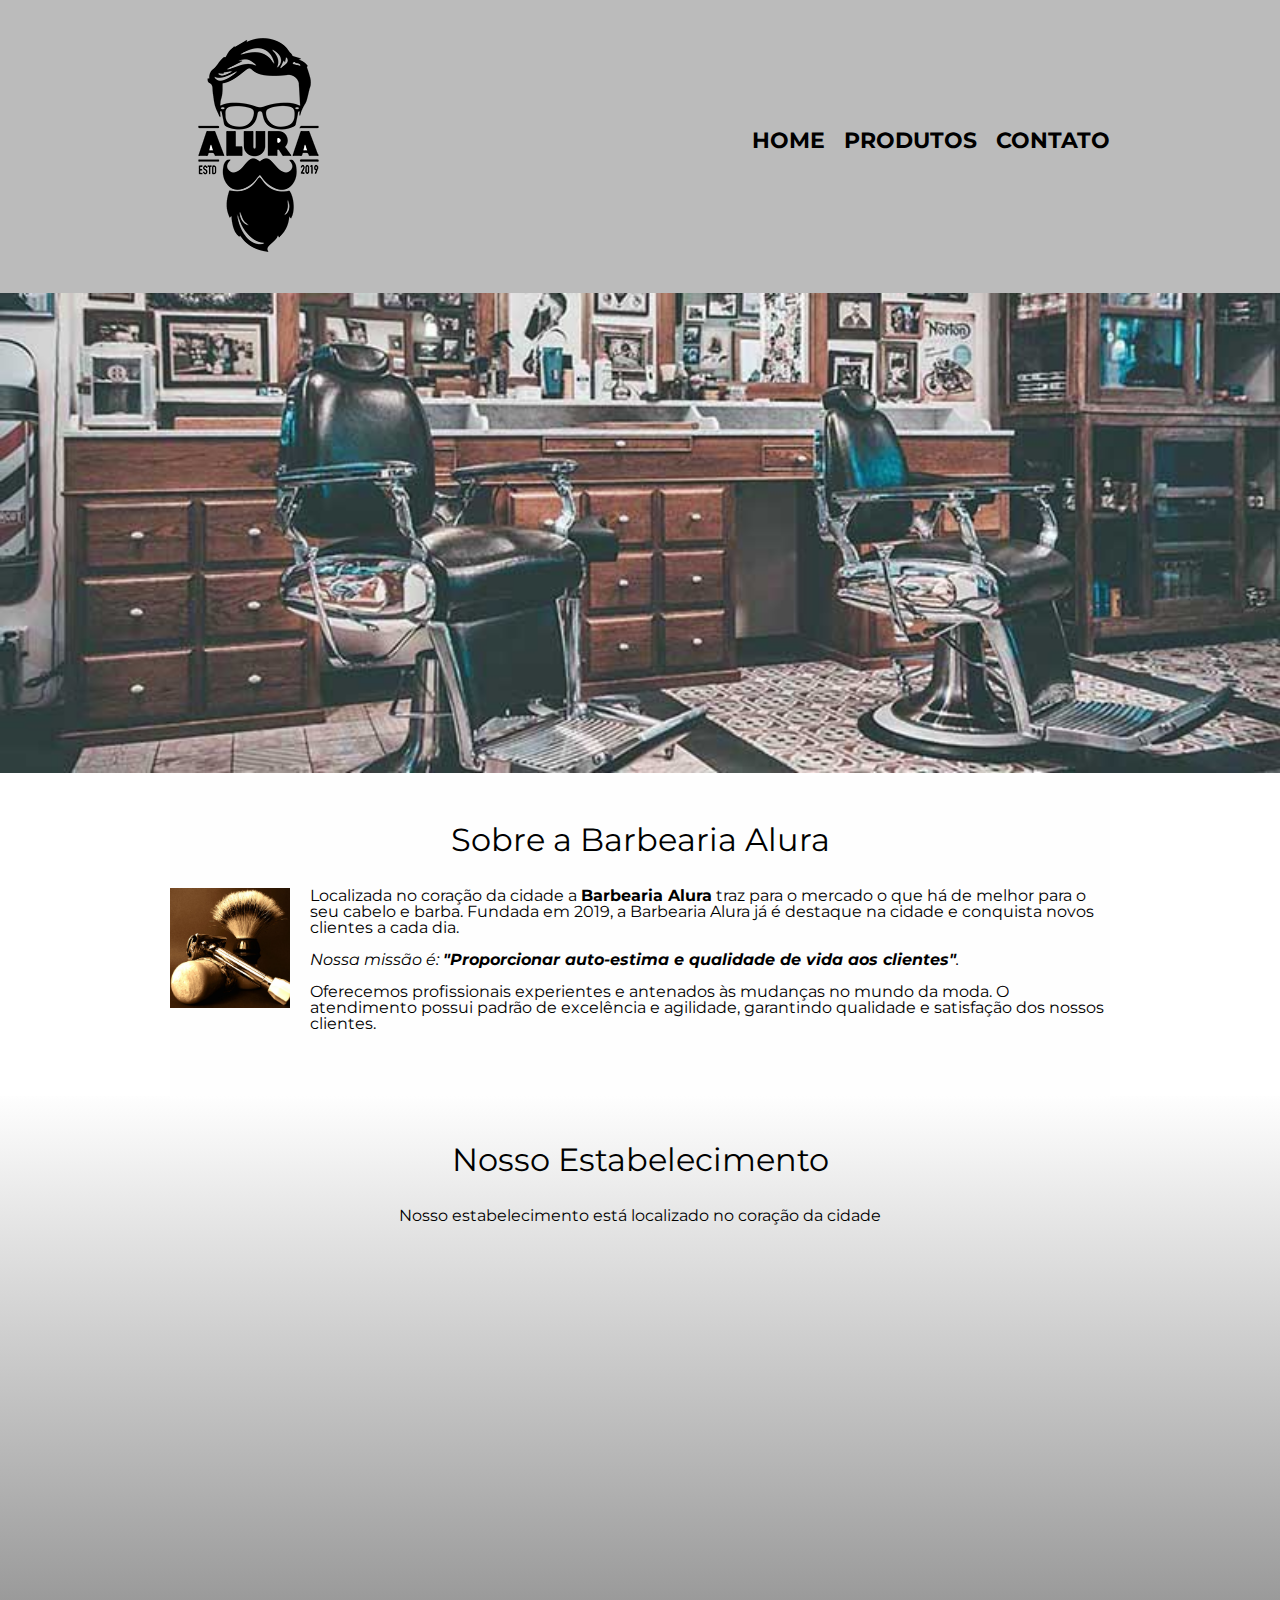
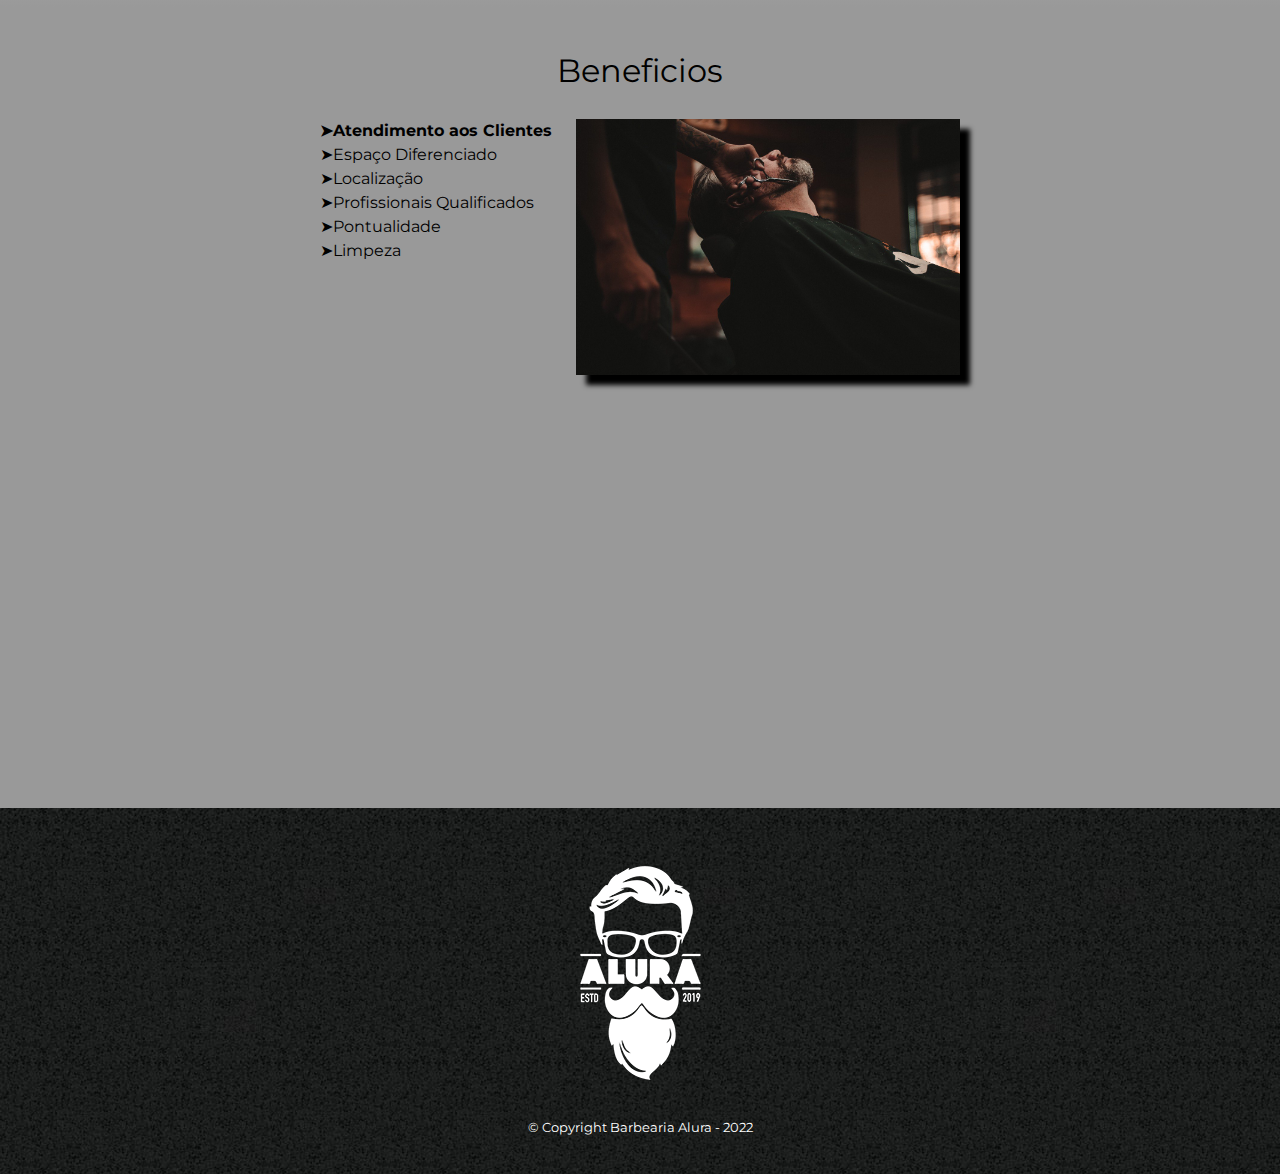
<file: index.html>
<!DOCTYPE html>
<html lang="pt-br">
    <head>
        <meta charset="UTF-8">
        <meta name="viewport" content="width=device-width", initial-scale="1.0">
        <title>Barbearia Alura</title>
        
        <link rel="stylesheet" href="css/reset.css">
        <link rel="stylesheet" href="css/style.css">
        <link href="https://fonts.googleapis.com/css2?family=Montserrat&display=swap" rel="stylesheet">

    </head>

    <body>
        <header>
            <div class="caixa">
                <h1><img src="imagens/logo.png"></h1>
                <nav>
                    <ul>
                        <li><a href="index.html">Home</a></li>
                        <li><a href="html/produtos.html">Produtos</a></li>
                        <li><a href="html/contato.html">Contato</a></li>
                    </ul>
                </nav>
            </div>
        </header>

        <img class="banner" src="imagens/banner.jpg">

        <main>
            <section class="principal">
                <h2 class="titulo-principal">Sobre a Barbearia Alura </h2>

                <img class="utensilios" src="imagens/utensilios.jpg" alt="Utensilios de um barbeiro">

                <p>Localizada no coração da cidade a <strong>Barbearia Alura</strong> traz para o mercado o que há de melhor para o seu cabelo e barba. Fundada em 2019, a Barbearia Alura já é destaque na cidade e conquista novos clientes a cada dia.</p>
            
                <p id="missao"><em>Nossa missão é: <strong>"Proporcionar auto-estima e qualidade de vida aos clientes"</strong>.</em></p>
            
                <p>Oferecemos profissionais experientes e antenados às mudanças no mundo da moda. O atendimento possui padrão de excelência e agilidade, garantindo qualidade e satisfação dos nossos clientes.</p>
            </section>

            <section class="mapa">
                <h3 class="titulo-principal">Nosso Estabelecimento</h3>
                <p>Nosso estabelecimento está localizado no coração da cidade</p>

                <div class="mapa-conteudo">
                <iframe src="https://www.google.com/maps/embed?pb=!1m18!1m12!1m3!1d3656.4499774685764!2d-46.63452594892146!3d-23.58818986839457!2m3!1f0!2f0!3f0!3m2!1i1024!2i768!4f13.1!3m3!1m2!1s0x94ce5a2b2ed7f3a1%3A0xab35da2f5ca62674!2sCaelum%20-%20Education%20and%20Innovation!5e0!3m2!1sen!2sbr!4v1674697646003!5m2!1sen!2sbr" width=100% height="300" style="border:0;" allowfullscreen="" loading="lazy" referrerpolicy="no-referrer-when-downgrade"></iframe>
                </div>
            </section>

            <section class="beneficios">
                <h3 class="titulo-principal"> Beneficios </h3>

                <div class="conteudo-beneficios">
                    <ul class="lista-beneficios">
                        <li class="itens">Atendimento aos Clientes</li>
                        <li class="itens">Espaço Diferenciado</li>
                        <li class="itens">Localização</li>
                        <li class="itens">Profissionais Qualificados</li>
                        <li class="itens">Pontualidade</li>
                        <li class="itens">Limpeza</li>
                    </ul><img src="imagens/beneficios.jpg" class="imagem-beneficios">
                </div>
                
                <div class="video">
                    <iframe width="100%" height="315" src="https://www.youtube.com/embed/wcVVXUV0YUY" title="YouTube video player" frameborder="0" allow="accelerometer; autoplay; clipboard-write; encrypted-media; gyroscope; picture-in-picture; web-share" allowfullscreen></iframe>
                </div>
            </section> 
        </main>

        <footer>
            <img src="imagens/logo-branco.png">
            <p class="copyright">&copy; Copyright Barbearia Alura - 2022</p>
        </footer>
    </body>
</html>
</file>
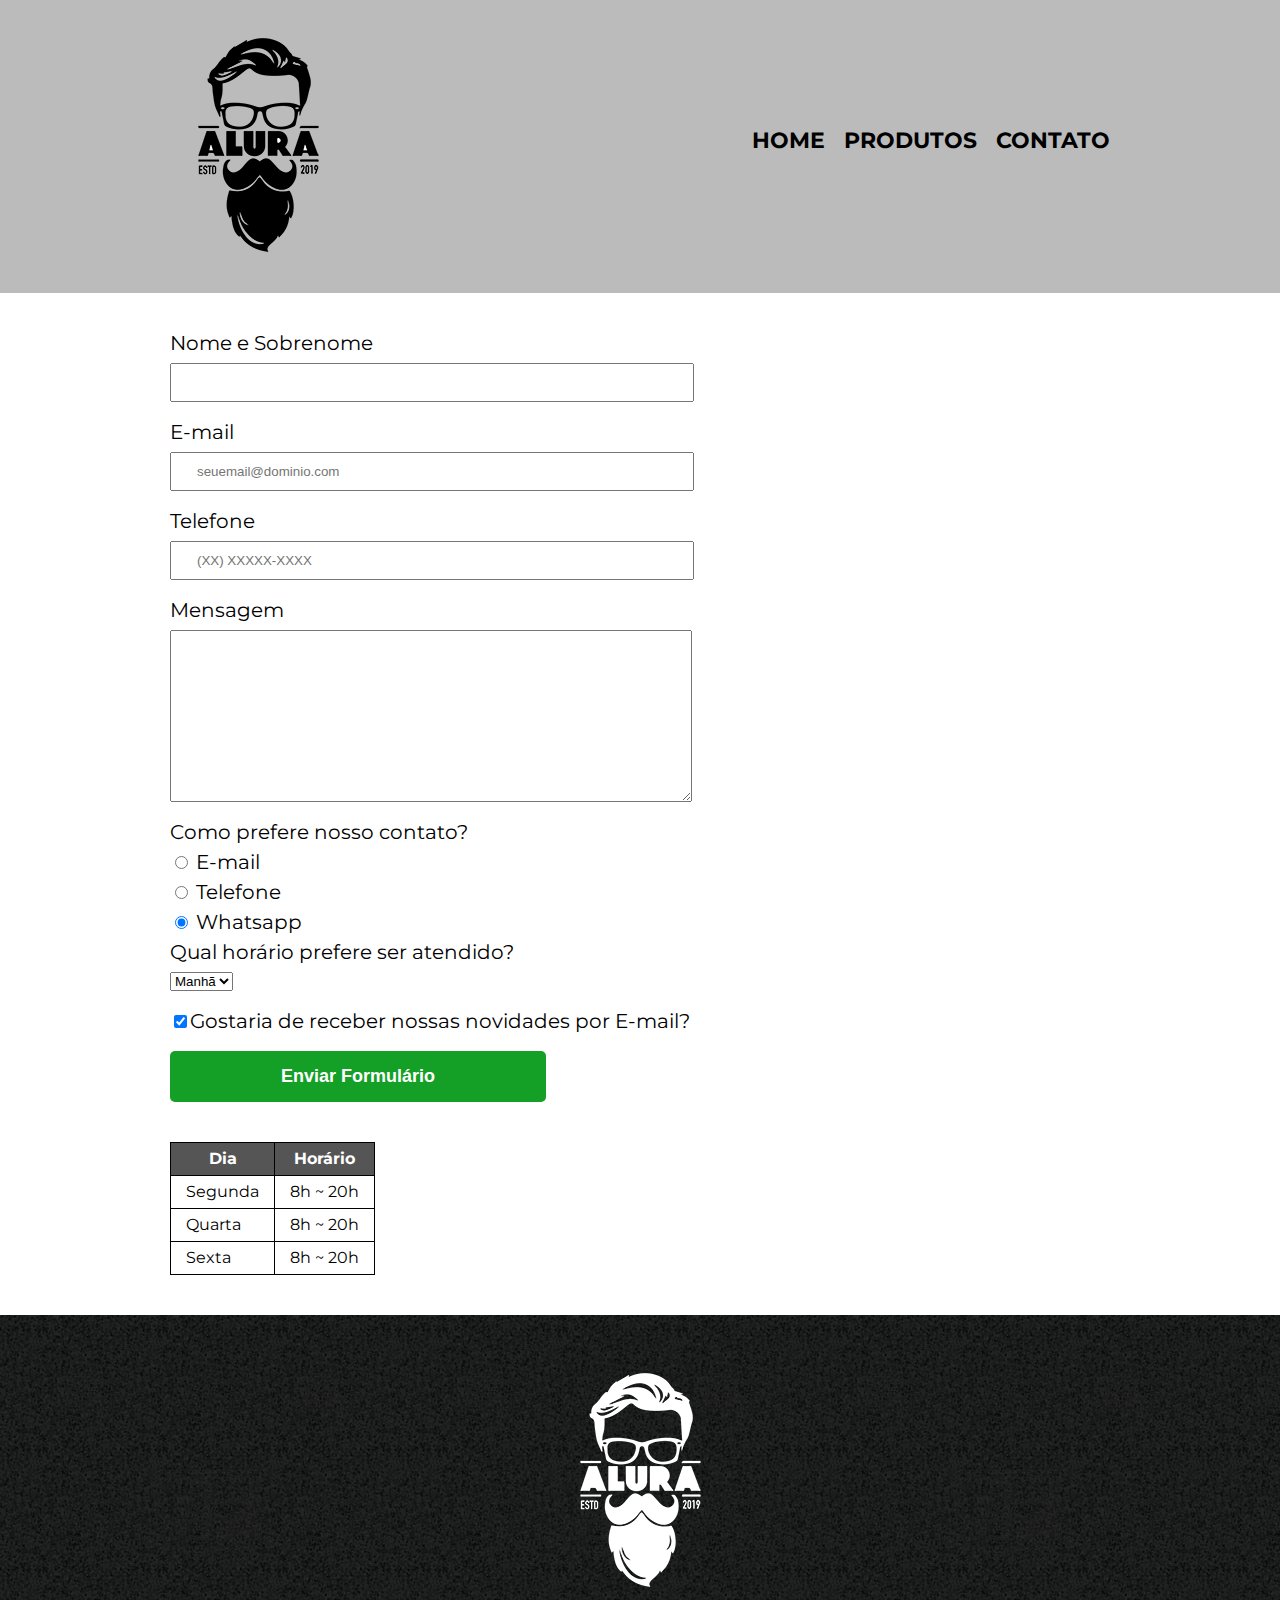
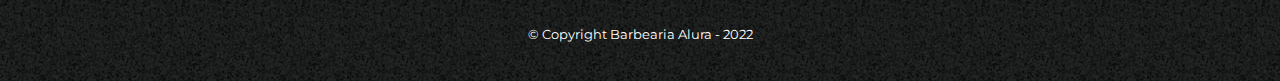
<file: html/contato.html>
<!DOCTYPE html>
<html lang="pt-br">
    <head>
        <meta charset="UTF-8">
        <meta name="viewport" content="width=device-width", initial-scale="1.0">
        <title>Contato - Barbearia Alura</title>

        <link rel="stylesheet" href="../css/reset.css">
        <link rel="stylesheet" href="../css/style.css">
        <link href="https://fonts.googleapis.com/css2?family=Montserrat&display=swap" rel="stylesheet">
        
    </head>
    <body>
        <header>
            <div class="caixa">
                <h1><img src="../imagens/logo.png" alt="Logo da Barbearia Alura"></h1>

                <nav>
                    <ul>
                        <li><a href="../index.html">Home</a></li>
                        <li><a href="produtos.html">Produtos</a></li>
                        <li><a href="contato.html">Contato</a></li>
                    </ul>
                </nav>
            </div>
        </header>

        <main class="formulario">
            <form>
                <label for="nomesobrenome" class="titulo-contato">Nome e Sobrenome</label>
                <input type="text" id="nomesobrenome" class="input-padrao" required>

                <label for="email" class="titulo-contato">E-mail</label>
                <input type="email" id="email" class="input-padrao" required placeholder="seuemail@dominio.com">

                <label for="telefone" class="titulo-contato">Telefone</label>
                <input type="tel" id="telefone" class="input-padrao" required placeholder="(XX) XXXXX-XXXX">

                <label for="mensagem" class="titulo-contato">Mensagem</label>
                <textarea cols="70" rows="10" id="mensagem" class="input-padrao" required></textarea>

                <fieldset>
                    <legend class="titulo-contato">Como prefere nosso contato?</legend>
                    <label for="radio-email"><input type="radio" name="contato" value="email" id="radio-email"> E-mail</label>
                    
                    <label for="radio-telefone"><input type="radio" name="contato" value="telefone" id="radio-telefone"> Telefone</label>
                    
                    <label for="radio-whatsapp"><input type="radio" name="contato" value="whatsapp" id="radio-whatsapp" checked> Whatsapp</label>
                    
                </fieldset>

                <fieldset>

                    <legend class="titulo-contato">Qual horário prefere ser atendido?</legend>
                    <select>
                        <option>Manhã</option>
                        <option>Tarde</option>
                        <option>Noite</option>
                    </select>

                </fieldset>

                <label class="checkbox"><input type="checkbox" checked>Gostaria de receber nossas novidades por E-mail?</label>

                <input type="submit" value="Enviar Formulário" class="enviar">
            </form>

            <table class="tabela">
                <thead>
                    <tr>
                        <th>Dia</th>
                        <th>Horário</th>
                    </tr>
                </thead>
                <tbody>
                    <tr>
                        <td>Segunda</td>
                        <td>8h ~ 20h</td>
                    </tr>
                    <tr>
                        <td>Quarta</td>
                        <td>8h ~ 20h</td>
                    </tr>
                    <tr>
                        <td>Sexta</td>
                        <td>8h ~ 20h</td>
                    </tr>
                </tbody>
            </table>
        </main>

        <footer>
            <img src="../imagens/logo-branco.png" alt="Logo da Barbearia Alura">
            <p class="copyright">&copy; Copyright Barbearia Alura - 2022</p>
        </footer>
    </body>
</html>
</file>
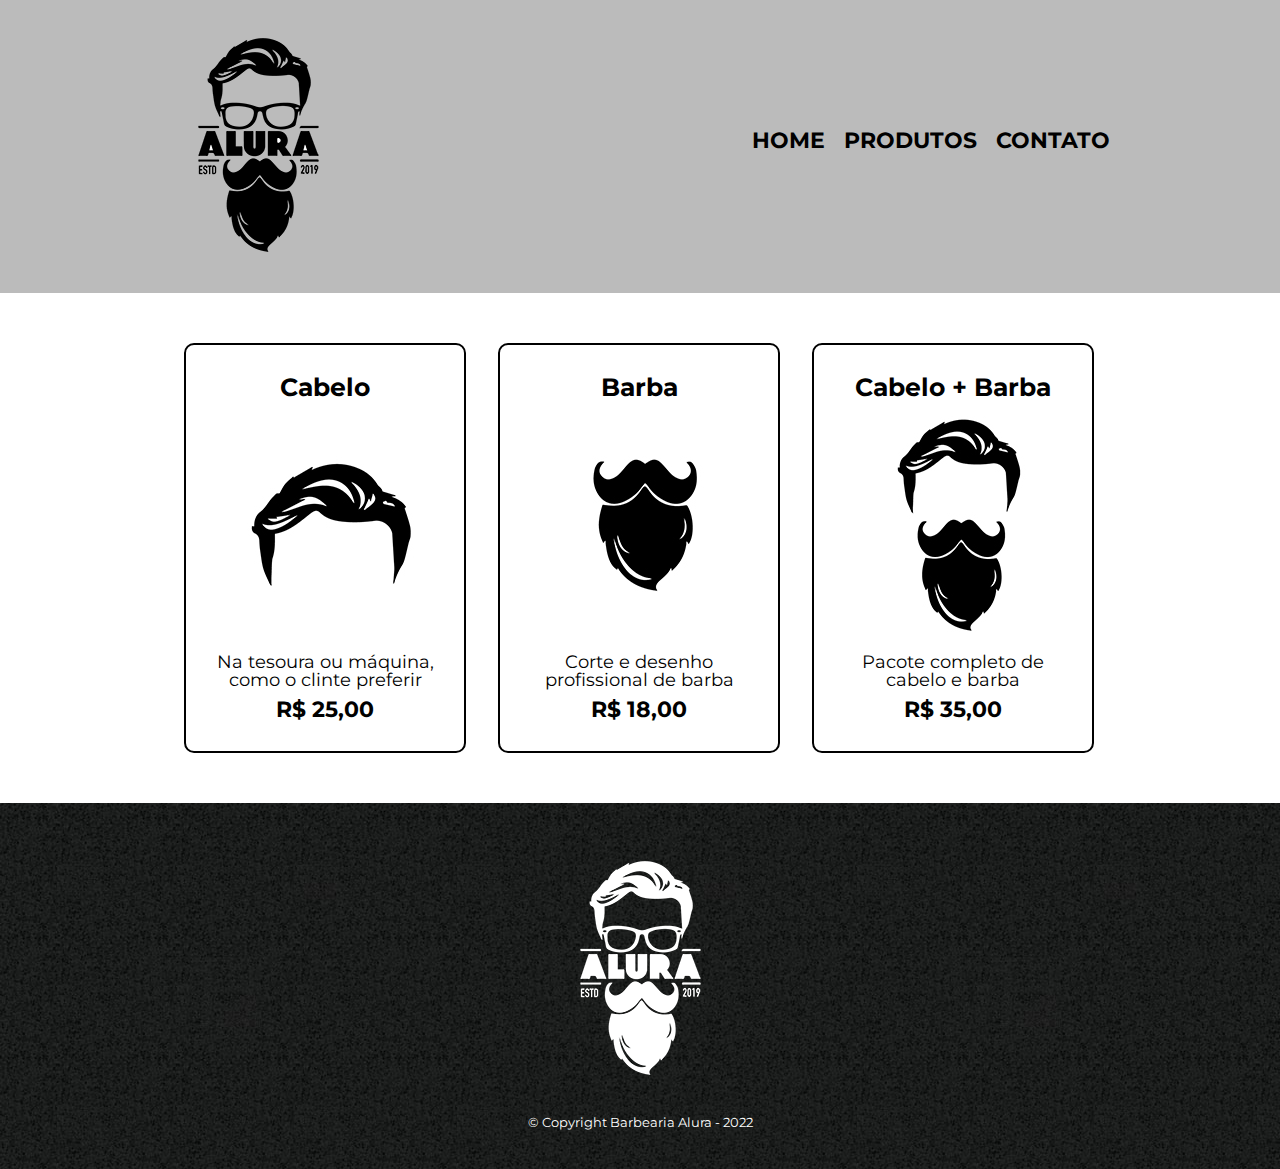
<file: html/produtos.html>
<!DOCTYPE html>
<html lang="pt-br">
    <head>
        <meta charset="UTF-8">
        <meta name="viewport" content="width=device-width", initial-scale="1.0">
        <title>Produtos - Barbearia Alura</title>

        <link rel="stylesheet" href="../css/reset.css">
        <link rel="stylesheet" href="../css/style.css">
        <link href="https://fonts.googleapis.com/css2?family=Montserrat&display=swap" rel="stylesheet">
        
    </head>
    <body>
        <header>
            <div class="caixa">
                <h1><img src="../imagens/logo.png"></h1>

                <nav>
                    <ul>
                        <li><a href="../index.html">Home</a></li>
                        <li><a href="produtos.html">Produtos</a></li>
                        <li><a href="contato.html">Contato</a></li>
                    </ul>
                </nav>
            </div>
        </header>

        <main>
            <ul class="produtos">
             <li>
                <h2>Cabelo</h2>
                <img src="../imagens/cabelo.jpg">
                <p class="produto-descricao">Na tesoura ou máquina, como o clinte preferir</p>
                <p class="produto-preco">R$ 25,00</p>
            </li>
             <li>
                <h2>Barba</h2>
                <img src="../imagens/barba.jpg">
                <p class="produto-descricao">Corte e desenho profissional de barba</p>
                <p class="produto-preco">R$ 18,00</p>
            </li>
             <li>
                <h2>Cabelo + Barba</h2>
                <img src="../imagens/cabelo+barba.jpg">
                <p class="produto-descricao">Pacote completo de cabelo e barba</p>
                <p class="produto-preco">R$ 35,00</p>
            </li>
            </ul>
        </main>

        <footer>
            <img src="../imagens/logo-branco.png">
            <p class="copyright">&copy; Copyright Barbearia Alura - 2022</p>
        </footer>
    </body>
</html>
</file>
<file: css/style.css>
body {
    font-family: 'Montserrat', sans-serif;
}

header {
    background: #BBBBBB;
    padding: 20px 0;
}

.caixa {
    position: relative;
    width: 940px;
    margin: 0 auto;
}

nav {
    position: absolute;
    top: 110px;
    right: 0;
}

nav li {
    display: inline;
    margin: 0 0 0 15px;
}

nav a {
    text-transform: uppercase;
    color: #000000;
    font-weight: bold;
    font-size: 22px;
    text-decoration: none;
}

nav a:hover {
    color: #0088ff;
    text-decoration: underline;
}

.produtos {
    width: 940px;
    margin: 0 auto;
    padding: 50px 0;
}

.produtos li {
    display: inline-block;
    text-align: center;
    width: 30%;
    vertical-align: top;
    margin: 0 1.5%;
    padding: 30px 20px;
    box-sizing: border-box;
    border: 2px solid #000000;
    border-radius: 10px;
}

.produtos li:hover {
    border-color: #0088ff;
}

.produtos li:active {
    border-color: #32c51f;
}

.produtos li:hover h2 {
    font-size: 30px;
}

.produtos h2 {
    font-size: 25px;
    font-weight: bold;
}

.produto-descricao {
    font-size: 18px;
}

.produto-preco {
    font-size: 22px;
    font-weight: bold;
    margin-top: 10px;
}

footer {
    text-align: center;
    background: url(../imagens/bg.jpg);
    padding: 40px 0;
}

.copyright {
    color: #FFFFFF;
    font-size: 13px;
    margin-top: 20px;
}

.formulario {
    width: 940px;
    margin: 0 auto;
}

form {
    margin: 40px 0;
}

form label, form legend {
    display: block;
    font-size: 20px;
    margin: 0 0 10px;
}

.input-padrao {
    display: block;
    margin: 0 0 20px;
    padding: 10px 25px;
    width: 50%;
}

.checkbox {
    margin: 20px 0;
}

.enviar {
    width: 40%;
    padding: 15px 0;
    background: rgb(20, 159, 38);
    color: white;
    font-weight: bold;
    font-size: 18px;
    border: none;
    border-radius: 5px;
    transition: 1s all;
    cursor: pointer;
}

.enviar:hover {
    background: rgb(10, 80, 19);
}

table {
    margin: 20px 0 40px;
}

thead {
    background: #555555;
    color: white;
    font-weight: bold;
}

td, th {
    border: 1px solid #000000;
    padding: 8px 15px;
}

/* css da pagina inicial */

.banner {
    width: 100%;
}

.titulo-principal {
    text-align: center;
    font-size: 2em;
    margin: 0 0 1em;
    clear: left;
}

.principal {
    padding: 3em 0;
    background: #FEFEFE;
    width: 940px;
    margin: 0 auto;
}

.principal p {
    margin: 0 0 1em;
}

.principal strong {
    font-weight: bold;
}

.principal em {
    font-style: italic;
}

.utensilios {
    width: 120px;
    float: left;
    margin: 0 20px 20px 0;
}

.mapa {
    padding: 3em 0;
    background: linear-gradient(#FEFEFE, #999999);
}

.mapa-conteudo {
    width: 940px;
    margin: 0 auto;
}

.mapa p {
    margin: 0 0 2em;
    text-align: center;
}

.beneficios {
    padding: 3em 0;
    background: #999999;
}

.conteudo-beneficios {
    width: 640px;
    margin: 0 auto;
}

.lista-beneficios {
    width: 40%;
    display: inline-block;
    vertical-align: top;
}

.itens {
    line-height: 1.5;
}

.itens:before {
    content: "➤";
}

.itens:first-child {
    font-weight: bold;
}

.imagem-beneficios {
    width: 60%;
    opacity: 1;
    transition: 400ms;
    box-shadow: 10px 10px 5px #000000;
}

.imagem-beneficios:hover {
    opacity: 0.3;
}

.video {
    width: 560px;
    margin: 2em auto;
}

@media screen and (max-width: 480px) {
    .caixa, .principal, .conteudo-beneficios, .mapa-conteudo, .video, .produtos, .formulario {
        width: auto;
    }

    h1 {
        text-align: center;
    }

    nav {
        position: static;
    }

    .lista-beneficios, .imagem-beneficios {
        width: 100%;
    }

    .produtos li {
        display: block;
        position: static;
        width: auto;
    }

    .titulo-contato {
        margin-left: 10px;
    }

    .input-padrao {
        width: auto;
    }

    input.checkbox{
        width: auto;
    }

    .form-contatos {
        width: auto;
    }

    .enviar {
        width: 100%;
    }

    #mensagem {
        width: 100%;
        height: 160px;
    }
}
</file>
